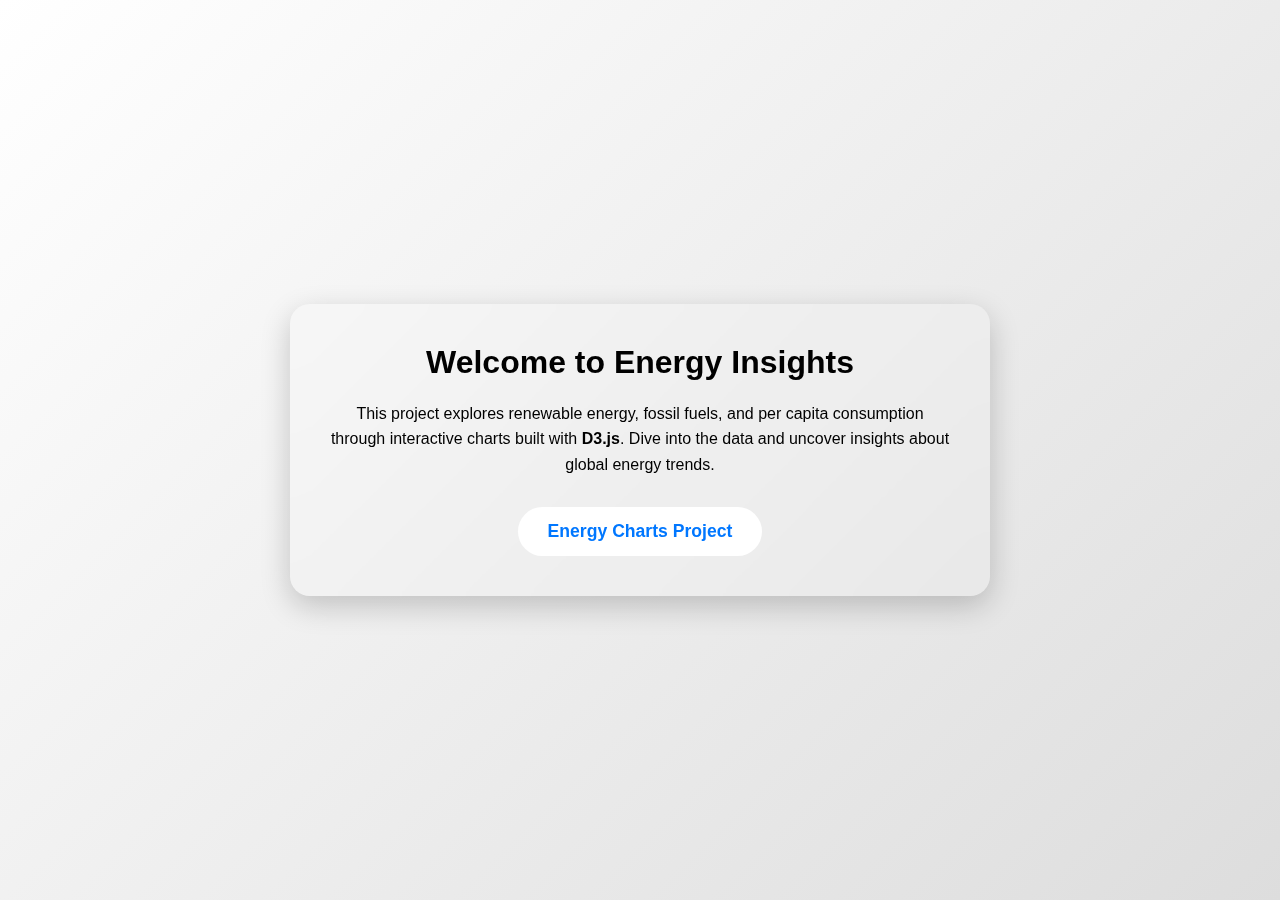
<file: index.html>
<!DOCTYPE html>
<html lang="en">
<head>
  <meta charset="UTF-8">
  <meta name="viewport" content="width=device-width, initial-scale=1.0">
  <title>Energy Project - Home</title>
  <style>

    * {
      margin: 0;
      padding: 0;
      box-sizing: border-box;
      font-family: "Segoe UI", Tahoma, Geneva, Verdana, sans-serif;
    }

    body {
      background: linear-gradient(135deg, #ffffff , #dddddd);
      color: black;
      min-height: 100vh;
      display: flex;
      align-items: center;
      justify-content: center;
    }

    .container {
      text-align: center;
      max-width: 700px;
      padding: 40px;
      background: rgba(255, 255, 255, 0.1);
      border-radius: 20px;
      backdrop-filter: blur(8px);
      box-shadow: 0 10px 30px rgba(0,0,0,0.2);
      animation: fadeIn 1.2s ease;
    }

    .container h1 {
      font-size: 2rem;
      margin-bottom: 20px;
    }

    .container p {
      font-size: 1rem;
      margin-bottom: 30px;
      line-height: 1.6;
    }

    .btn {
      display: inline-block;
      padding: 14px 30px;
      font-size: 1.1rem;
      font-weight: 600;
      color: #0077ff;
      background: #fff;
      border: none;
      border-radius: 50px;
      cursor: pointer;
      text-decoration: none;
      transition: all 0.3s ease;
    }

    .btn:hover {
      background: #f0f0f0;
      transform: translateY(-3px);
      box-shadow: 0 8px 20px rgba(0,0,0,0.15);
    }

    @keyframes fadeIn {
      from { opacity: 0; transform: translateY(20px); }
      to { opacity: 1; transform: translateY(0); }
    }
  </style>
</head>
<body>
  <div class="container">
    <h1>Welcome to Energy Insights</h1>
    <p>
      This project explores renewable energy, fossil fuels, and per capita consumption 
      through interactive charts built with <strong>D3.js</strong>.  
      Dive into the data and uncover insights about global energy trends.
    </p>
    <a href="./Map_visual_primary_Engy_Index.html" class="btn">Energy Charts Project</a>
  </div>
</body>
</html>
</file>
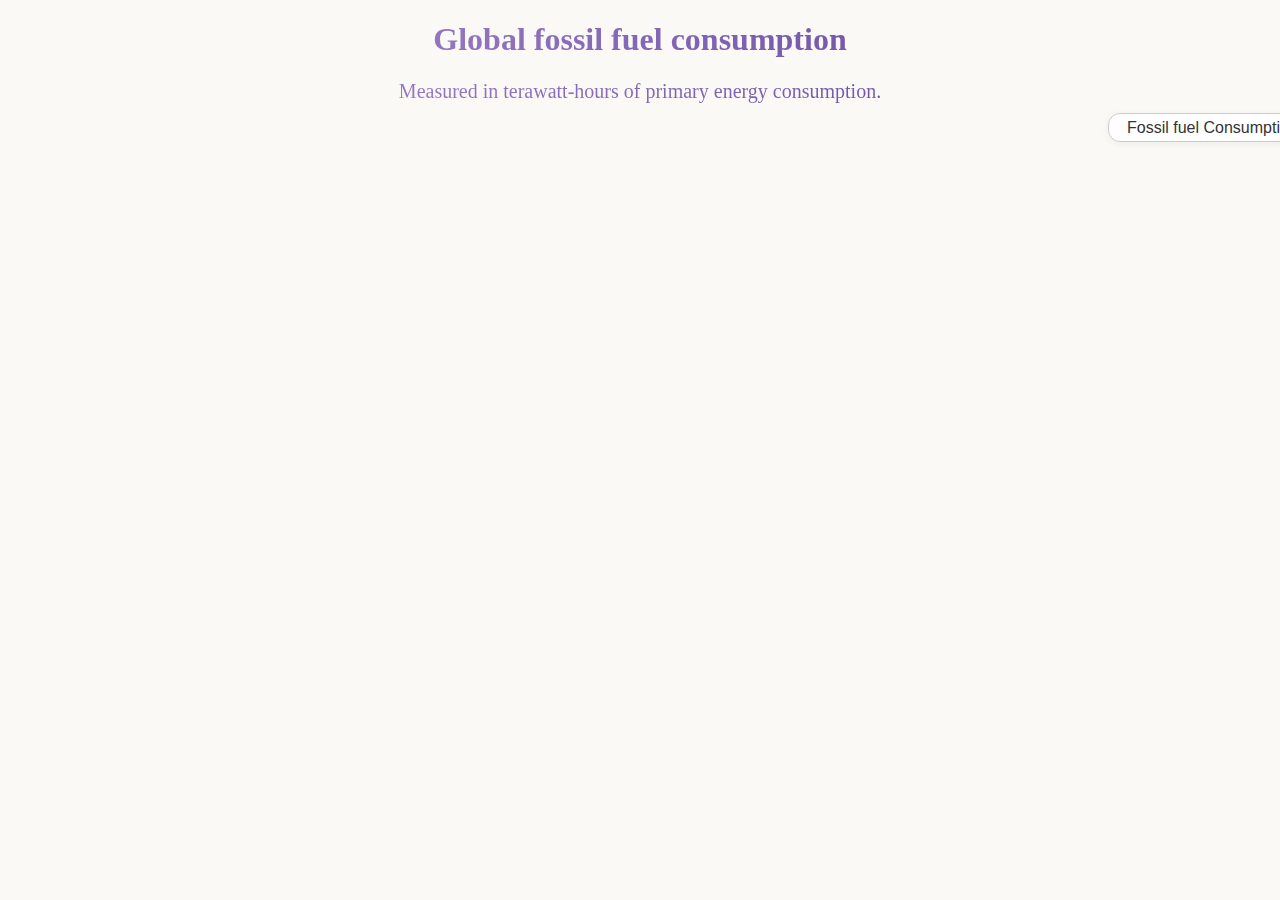
<file: Fossil_fuel_stack_area.html>
<!DOCTYPE html>
<html lang="en">
<head>
    <meta charset="UTF-8">
    <meta name="viewport" content="width=device-width, initial-scale=1.0">
    <title>Fossil Fuel Consumption</title>
    <style>
        #chart{
            width: 1000px;
            margin: auto;
            opacity: 0;
            transition: opacity 2s; 
        }
        
        .tooltip {
            position: absolute;
            text-align: center;
            width: 120px;
            height: 48px;
            padding: 2px;
            font: 12px sans-serif;
            background: lightsteelblue;
            border: 0;
            border-radius: 8px;
            pointer-events: none;
            opacity: 0;
        }

        h1{
            text-align: center;
            font-weight: 600;
            background-image: linear-gradient(to left, #553c9a, #b393d3);
            color: transparent;
            background-clip: text;
            -webkit-background-clip: text;
        }

        h2{
            text-align: center;
            font-size: 20px;
            margin-bottom: 10px;
            font-weight: 300;
            background-image: linear-gradient(to left, #553c9a, #b393d3);
            color: transparent;
            background-clip: text;
            -webkit-background-clip: text;
        }
       
    </style>
    <link href="style.css" rel="stylesheet" />
</head>
<body>
<h1>Global fossil fuel consumption</h1>
<h2>Measured in terawatt-hours of primary energy consumption.</h2>
<div>
    <select id="file-select" style="margin-bottom: 20px;">
        <option value="Fossil_fuel_stack_area.html">Fossil fuel Consumption</option> 
        <option value="Primary_Energy_Linechart.html">LineChart of Annual consumption of few countries</option>
        <option value="Map_visual_primary_Engy_Index.html">Annual consumption</option>         
        <option value="Per_capita_energy_Linechart.html">LineChart of per capita consumption of few countries</option>   
        <option value="Map_visual_percapita_Engy_Index_2.html">per capita consumption</option>
        <option value="Renew_linechart.html">LineChart of Renewable consumption of few countries</option>
        <option value="Renewable_Energy.html">Renewable consumption</option>
        <option value="./index.html">Home</option>
    </select>
</div>
<div id="chart"></div>
<script src="https://d3js.org/d3.v6.min.js"></script>
<script>
        document.getElementById('file-select').addEventListener('change', function() {
        var selectedFile = this.value;
        window.location.href = selectedFile;
    });
    d3.csv("./global-fossil-fuel-consumption.csv").then(function(data) {
        const svg = d3.select("#chart").append("svg")
            .attr("width", 1000)
            .attr("height", 500);

        const margin = {top: 20, right: 20, bottom: 30, left: 70},
            width = +svg.attr("width") - margin.left - margin.right,
            height = +svg.attr("height") - margin.top - margin.bottom;

        const x = d3.scaleLinear().rangeRound([70, width]),
            y = d3.scaleLinear().rangeRound([height, 0]),
            z = d3.scaleOrdinal([ "#377eb8","brown","#4daf4a"]);  

        const stack = d3.stack()
            .keys(["Coal (TWh, direct energy)", "Oil (TWh, direct energy)", "Gas (TWh, direct energy)"]);
        const area = d3.area()
            .x(d => x(d.data.Year))
            .y0(d => y(d[0]))
            .y1(d => y(d[1]));

        const tooltip = d3.select("body").append("div")
            .attr("class", "tooltip");

        data.forEach(d => {
            d.Year = +d.Year;
        });

        const layers = stack(data);
        x.domain(d3.extent(data, d => d.Year));
        y.domain([0, d3.max(layers, l => d3.max(l, d => d[1]))]);

        const yAxis = d3.axisLeft(y)
            .ticks(10)
            .tickFormat(d => {
                if (d === 0) {
                    return "";
                } else {
                    return `${d/1000}k`; 
                }
            });

        svg.append("g")
            .attr("class", "y-axis")
            .attr("transform", "translate(" + margin.left + ",0)")
            .call(yAxis);

        svg.append("g")
            .attr("class", "x-axis")
            .attr("transform", "translate(0," + height + ")")
            .call(d3.axisBottom(x).ticks(8).tickFormat(d3.format("d")));

        const layer = svg.selectAll(".layer")
            .data(layers)
            .enter().append("g")
            .attr("class", "layer");

            layer.append("path")
            .attr("class", "area")
            .attr("d", area)
            .style("fill", d => z(d.key))
            .on("mouseover", function(_, i) {
                svg.selectAll(".area").style("opacity", 0.2);
                d3.select(this).style("opacity", 1)
                .attr("stroke","black")   
            })
            .on("mouseout", function() {
                svg.selectAll(".area").style("opacity", 1);
                tooltip.style("opacity", 0);
            })
            .on("mousemove", (event, d) => {   
                const year = Math.round(x.invert(event.offsetX));
                const fuelType = d.key.split(" ")[0];
                const value = d.find(e => e.data.Year === year)[1] - d.find(e => e.data.Year === year)[0];
                tooltip.html("Year: " + year + "<br>" +
                            fuelType + ": " + value.toFixed(2)+" TWH")
                    .style("left", (event.pageX + 10) + "px")
                    .style("top", (event.pageY - 10) + "px")
                    .style("opacity", 1);
                    })

            
            const legend = svg.append("g")
                .attr("class", "legend")
                .attr("transform", "translate(" + (width - 100) + "," + 20 + ")");

            layers.forEach((layer, i) => {
                const legendRow = legend.append("g")
                    .attr("transform", "translate(0, " + (i * 20) + ")");
                legendRow.append("rect")
                    .attr("width", 10)
                    .attr("height", 10)
                    .attr("fill", z(layer.key));
                legendRow.append("text")
                    .attr("x", -10)
                    .attr("y", 10)
                    .attr("text-anchor", "end")
                    .style("text-transform", "capitalize")
                    .text(layer.key);
            });
            
        d3.select("#chart").style("opacity", 1);

    }).catch(function(error) {
        console.log(error);
    });

    setTimeout(renderChart, 4000);
</script>
</body>
</html>
</file>
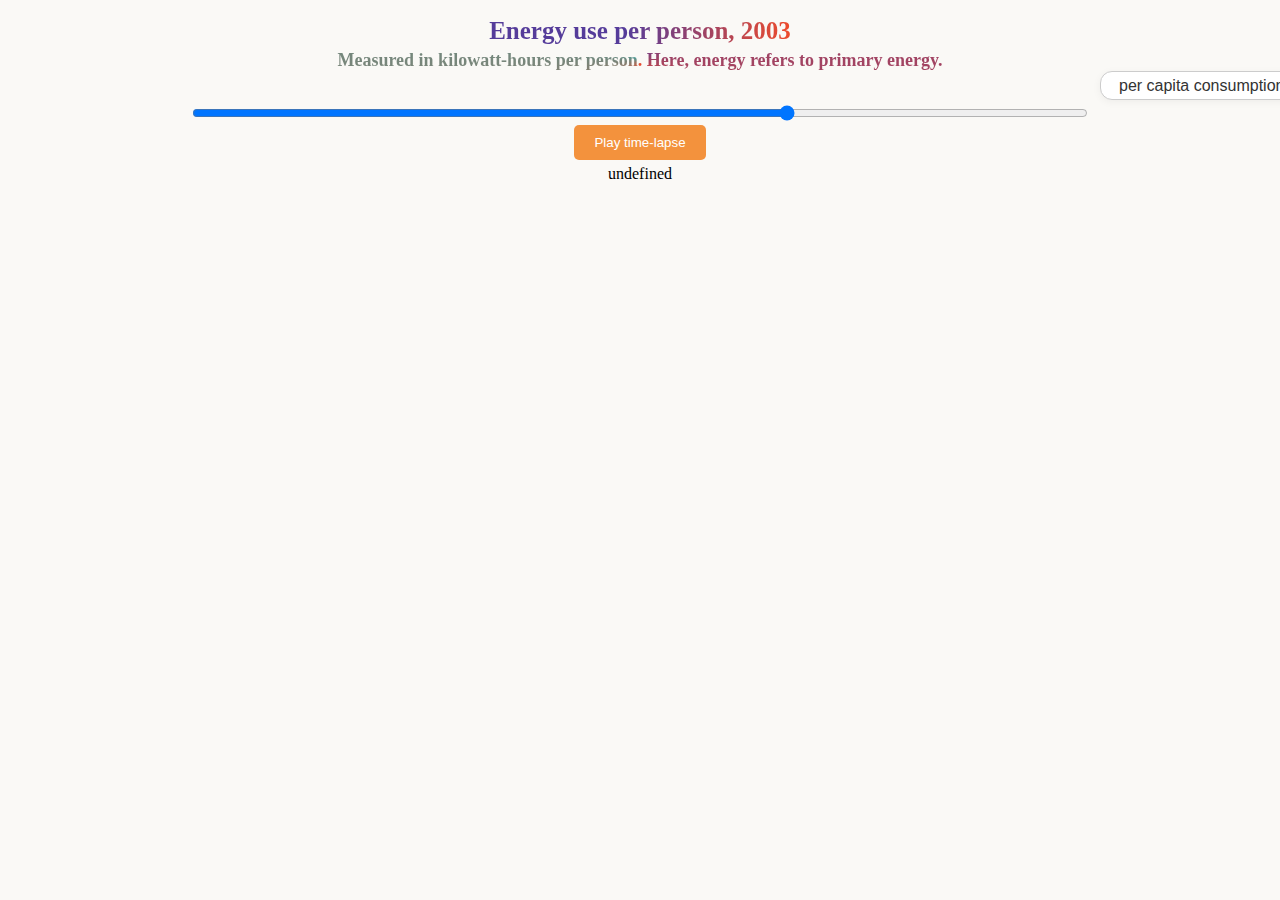
<file: Map_visual_percapita_Engy_Index_2.html>
<!DOCTYPE html>
<html lang="en">
<head>
    <meta charset="UTF-8">
    <meta name="viewport" content="width=device-width, initial-scale=1.0">
    <title>World Energy Consumption Timeline</title>
    <style>
        body { 
            margin: 0; 
            height: 100vh; 
            display: flex; 
            flex-direction: column;
            align-items: center; 
            background: #f4f4f4; 
        }
        #slider {
            width: 70%;
            margin-top: 5px;
        }
        .tooltip {
            position: absolute;
            text-align: center;
            width: 120px;
            height: 50px;
            padding: 2px;
            font: 12px sans-serif;
            background: rgb(217, 222, 228);
            border: 0px;
            border-radius: 8px;
            pointer-events: none;
            opacity: 0;
        }
        svg {
            border: 1px solid #79777724;
        }
        .button {
            margin-top: 2px;
            margin-bottom: 5px;
            cursor: pointer;
            padding: 10px 20px;
            background-color: #f1760bc9;
            color: white;
            border: none;
            border-radius: 5px;
        }
        h1{
            font-size: 25px;
            margin-bottom: 5px;
            font-weight: 600;
            background-image: linear-gradient(to right, #553c9a 45%, #ee4b2b);
            color: transparent;
            background-clip: text;
            -webkit-background-clip: text;

        }
        h2{
            font-size: 18px;
            margin: 0px;
            font-weight: 600;
            background-image: conic-gradient(#553c9a, #ee4b2b, #00c2cb);
            color: transparent;
            background-clip: text;
            -webkit-background-clip: text;
        }

       
    </style>
    <link href="style.css" rel="stylesheet" />
</head>
<body>
    <h1 id="year-display">Energy use per person, 2003</h1>
    <h2>Measured in kilowatt-hours per person. Here, energy refers to primary energy.</h2>
    <div>
        <select id="file-select">
            <option value="Map_visual_percapita_Engy_Index_2.html">per capita consumption</option>
            <option value="Per_capita_energy_Linechart.html">LineChart of per capita consumption of few countries</option>   
            <option value="Map_visual_primary_Engy_Index.html">Annual consumption</option>
            <option value="Primary_Energy_Linechart.html">LineChart of Annual consumption of few countries</option> 
            <option value="Renewable_Energy.html">Renewable consumption</option>
            <option value="Renew_linechart.html">LineChart of Renewable consumption of few countries</option>  
            <option value="Fossil_fuel_stack_area.html">Fossil fuel Consumption</option>   
            <option value="./index.html">Home</option>
        </select>
    </div>
    <input type="range" id="slider" min="1965" max="2022" value="2003">
    <button id="play-button" class="button">Play time-lapse</button>
    <script src="https://d3js.org/d3.v6.min.js"></script>
    <script src="https://d3js.org/topojson.v3.min.js"></script>
    
    <script>
        
        document.getElementById('file-select').addEventListener('change', function() {
            var selectedFile = this.value;
            window.location.href = selectedFile;
        });
        
        var width = 960, height = 500;
        var svg = d3.select('body').append('svg')
            .attr('width', width)
            .attr('height', height);
        var projection = d3.geoMercator()
            .scale(120)
            .translate([width / 2, height-155]);
        var path = d3.geoPath().projection(projection);
        var g = svg.append('g');
        var tooltip = d3.select("body").append("div").attr("class", "tooltip");

        Promise.all([
            d3.json('./world_map.json'),
            d3.csv('./per-capita-energy-use.csv', function(d) {
                return {
                    Entity: d.Entity,
                    Year: +d.Year,
                    Consumption: +d['Primary energy consumption per capita (kWh/person)']
                };
            })
        ]).then(function(data) {
            var geojsonData = data[0];
            var energyData = data[1];

            var colorScale = d3.scaleThreshold()
                .domain([1000, 3000, 10000, 30000, 100000])
                .range(["#fef0d9","#fdd49e","#fdbb84","#fc8d59","#e34a33","#b30000"]);

            function updateMap(year) {
                var filteredData = energyData.filter(d => d.Year === year || (year===2022 && d.Year === 2021));
                var energyMap = {};
                filteredData.forEach(function(d) {
                    energyMap[d.Entity] = d.Consumption;
                });
                
                g.selectAll(".country")
                    .data(geojsonData.features)
                    .join("path")
                    .attr("class", "country")
                    .attr("d", path)
                    .attr("stroke","#414a4c")
                    .attr("stroke-width",0.5)
                    .style("fill", function(d) {
                        return energyMap[d.properties.name] === undefined || isNaN(energyMap[d.properties.name]) ? 'url(#noDataPattern)' : colorScale(energyMap[d.properties.name]);
                    })
                    .on("mouseover", function(event, d) {
                        d3.select(this)
                            .attr("stroke-width", 3)
                            .attr("stroke", "black"); 
                        tooltip.transition()
                            .duration(200)
                            .style("opacity", .75);
                        tooltip.html(d.properties.name + "<br/>Year: "+ year +"<br/>" + (energyMap[d.properties.name] || 0) + " kWh")
                            .style("left", (event.pageX) + "px")
                            .style("top", (event.pageY - 28) + "px");
                    })
                    .on("mouseout", function(d) {
                        d3.select(this)
                            .attr("stroke-width", 1) 
                            .attr("stroke", "#414a4c");
                        tooltip.transition()
                            .duration(500)
                            .style("opacity", 0);
                    });
            }

            var slider = d3.select("#slider")
                .on("input", function() {
                    var year = +this.value;
                    updateMap(year);
                    d3.select("#year-display").text("Energy use per person, " + year)

                     // Checking if time-lapse is playing
                    if (isPlaying) {
                        stopLapse(); // Stoping the time-lapse
                    }
                });

            updateMap(+slider.property("value"))
            var isPlaying = false;
            var intervalId;
            var currentYear = +slider.property("value");

            // Function to start the time lapse
            function startLapse() {
                currentYear = +slider.property("value");
                isPlaying = true;
                intervalId = setInterval(function() {
                    if (currentYear < 2022) {
                        currentYear++;
                        slider.property("value", currentYear);
                        updateMap(currentYear);
                        d3.select("#year-display").text("Energy use per person, " + currentYear)
                    } else {
                        clearInterval(intervalId);
                        isPlaying = false;
                    }
                }, 190);
            }
            function stopLapse() {
                clearInterval(intervalId); // Clearing the interval
                isPlaying = false; // Updating the flag to indicate it's not playing
            }
            // Event listener for the play button
            document.getElementById('play-button').addEventListener('click', function() {
                if (!isPlaying) {
                    startLapse();
                }else {
                    stopLapse();
                }
            });
        });

        var legendSVG = `
    <svg width="510" height="50">
      <!-- Define intervals and colors -->
      <defs>
        <!-- No Data Pattern -->
        <pattern id="noDataPattern" patternUnits="userSpaceOnUse" width="10" height="10">
          <line x1="0" y1="0" x2="10" y2="10" style="stroke:#333;stroke-width:0.3" />
          <line x1="10" y1="0" x2="0" y2="10" style="stroke:#333;stroke-width:0.3" />
        </pattern>
      </defs>

      <!-- Legend Elements -->
      <!-- Lines for intervals -->
      <line x1="80" y1="40" x2="80" y2="20" stroke="#333" stroke-width="0.3" />
      <line x1="140" y1="40" x2="140" y2="30" stroke="#333" stroke-width="0.3" />
      <line x1="200" y1="40" x2="200" y2="20" stroke="#333" stroke-width="0.3" />
      <line x1="260" y1="40" x2="260" y2="30" stroke="#333" stroke-width="0.3" />
      <line x1="320" y1="40" x2="320" y2="20" stroke="#333" stroke-width="0.3" />
      <line x1="380" y1="40" x2="380" y2="30" stroke="#333" stroke-width="0.3" />
      



      <!-- Rectangles for colored bars -->
      <rect x="20" y="35" width="40" height="10" fill="url(#noDataPattern)" stroke="#333" stroke-width="0.3" />
      <rect x="80" y="35" width="60" height="10" fill="#fef0d9" stroke="#333" stroke-width="0.3" />
      <rect x="140" y="35" width="60" height="10" fill="#fdd49e" stroke="#333" stroke-width="0.3" />
      <rect x="200" y="35" width="60" height="10" fill="#fdbb84" stroke="#333" stroke-width="0.3" />
      <rect x="260" y="35" width="60" height="10" fill="#fc8d59" stroke="#333" stroke-width="0.3" />
      <rect x="320" y="35" width="60" height="10" fill="#e34a33" stroke="#333" stroke-width="0.3" />
      <rect x="380" y="35" width="60" height="10" fill="#b30000" stroke="#333" stroke-width="0.3" />
      


      <!-- Text for intervals -->
      <text x="20" y="29" font-size="12" fill="#111">No data</text>
      <text x="70" y="19" font-size="12" fill="#111">0 kWh</text>
      <text x="120" y="29" font-size="12" fill="#111">1,000 kWh</text>
      <text x="180" y="19" font-size="12" fill="#111">3,000 kWh</text>
      <text x="240" y="29" font-size="12" fill="#111">10,000 kWh</text>
      <text x="300" y="19" font-size="12" fill="#111">30,000 kWh</text>
      <text x="362" y="29" font-size="12" fill="#111">100,000 kWh</text>
      

    </svg>
  `;

</script>

    <div id="legend-container"></div>
    <script> 
        var container = document.getElementById("legend-container");
              
        container.innerHTML = legendSVG;

</script>
    
</body>
</html>
</file>
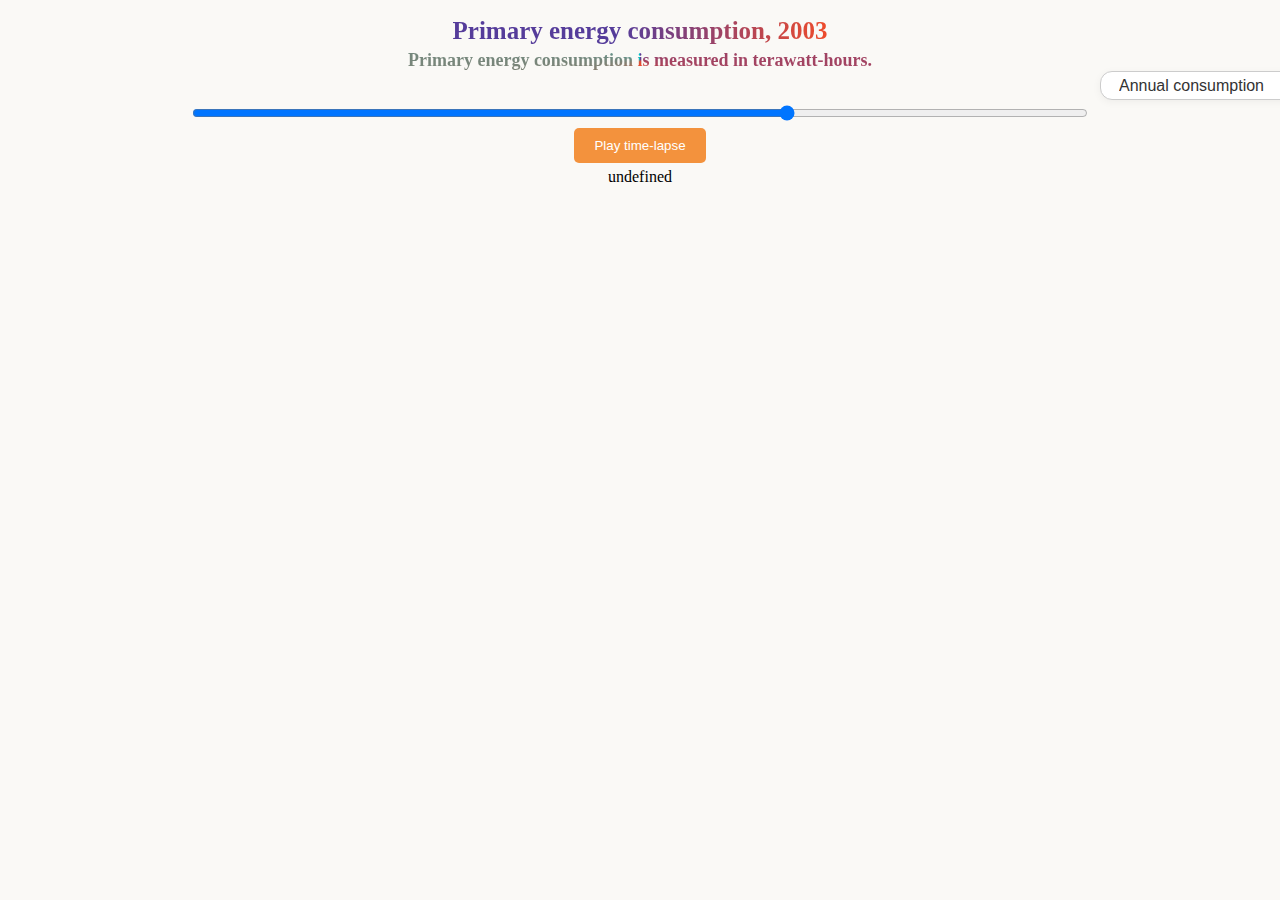
<file: Map_visual_primary_Engy_Index.html>
<!DOCTYPE html>
<html lang="en">
<head>
    <meta charset="UTF-8">
    <meta name="viewport" content="width=device-width, initial-scale=1.0">
    <title>World Energy Consumption Timeline</title>
    <style>
        body { 
            margin: 0; 
            height: 100vh; 
            display: flex; 
            flex-direction: column;
            align-items: center; 
            background: #f4f4f4; 
        }
        #slider {
            width: 70%;
            margin: 5px;
        }
        .tooltip {
            position: absolute;
            text-align: center;
            width: 120px;
            height: 50px;
            padding: 2px;
            font: 12px sans-serif;
            background: rgb(217, 222, 228);
            border: 0px;
            border-radius: 8px;
            pointer-events: none;
            opacity: 0;
        }
        svg {
            border: 1px solid #79777724;
        }
        .button {
            margin-top: 2px;
            margin-bottom: 5px;
            cursor: pointer;
            padding: 10px 20px;
            background-color: #f1760bc9;
            color: white;
            border: none;
            border-radius: 5px;
        }
        h1{
            font-size: 25px;
            margin-bottom: 5px;
            font-weight: 600;
            background-image: linear-gradient(to right, #553c9a 45%, #ee4b2b);
            color: transparent;
            background-clip: text;
            -webkit-background-clip: text;
        }
        h2{
            font-size: 18px;
            margin: 0px;
            font-weight: 600;
            background-image:  conic-gradient(#553c9a, #ee4b2b, #00c2cb);
            color: transparent;
            background-clip: text;
            -webkit-background-clip: text;
        }

    </style>
    <link href="style.css" rel="stylesheet" />
</head>
<body>
    <h1 id="year-display">Primary energy consumption, 2003</h1>
    <h2>Primary energy consumption is measured in terawatt-hours.</h2>
    <div>
        <select id="file-select">
            <option value="Map_visual_primary_Engy_Index.html">Annual consumption</option>
            <option value="Primary_Energy_Linechart.html">LineChart of Annual consumption of few countries</option> 
            <option value="Map_visual_percapita_Engy_Index_2.html">per capita consumption</option>
            <option value="Per_capita_energy_Linechart.html">LineChart of per capita consumption of few countries</option>   
            <option value="Renewable_Energy.html">Renewable consumption</option>
            <option value="Renew_linechart.html">LineChart of Renewable consumption of few countries</option>
            <option value="Fossil_fuel_stack_area.html">Fossil fuel Consumption</option>   
            <option value="./index.html">Home</option>
        </select>
    </div>
    <input type="range" id="slider" min="1965" max="2022" value="2003">
    <button id="play-button" class="button">Play time-lapse</button>
    <script src="https://d3js.org/d3.v6.min.js"></script>
    <script src="https://d3js.org/topojson.v3.min.js"></script>
    <script>

    document.getElementById('file-select').addEventListener('change', function() {
            var selectedFile = this.value;
            window.location.href = selectedFile;
        });

        var width = 960, height = 500;
        var svg = d3.select('body').append('svg')
            .attr('width', width)
            .attr('height', height);
        var projection = d3.geoMercator()
            .scale(120)
            .translate([width / 2, height-155]);
        var path = d3.geoPath().projection(projection);
        var g = svg.append('g');
        var tooltip = d3.select("body").append("div").attr("class", "tooltip");

        Promise.all([
            d3.json('./world_map.json'),
            d3.csv('./primary-energy-cons.csv', function(d) {
                return {
                    Entity: d.Entity,
                    Year: +d.Year,
                    Consumption: +d['Primary energy consumption (TWh)']
                };
            })
        ]).then(function(data) {
            var geojsonData = data[0];
            var energyData = data[1];

            var colorScale = d3.scaleThreshold()
                .domain([500, 1000, 2000, 5000, 10000, 20000])
                .range(["#ffffcc","#c7e9b4","#7fcdbb","#41b6c4","#1d91c0","#225ea8","#0c2c84"]);

            function updateMap(year) {
                var filteredData = energyData.filter(d => d.Year === year || (year===2022 && d.Year === 2021));
                var energyMap = {};
                filteredData.forEach(function(d) {
                    energyMap[d.Entity] = d.Consumption;
                });
                
                g.selectAll(".country")
                    .data(geojsonData.features)
                    .join("path")
                    .attr("class", "country")
                    .attr("d", path)
                    .attr("stroke","#b1aba5")
                    .style("fill", function(d) {
                        return energyMap[d.properties.name] === undefined || isNaN(energyMap[d.properties.name]) ? 'url(#noDataPattern)' : colorScale(energyMap[d.properties.name]);
                    })
                    .on("mouseover", function(event, d) {
                        d3.select(this)
                            .attr("stroke-width", 3) 
                            .attr("stroke", "#555555"); 
                        tooltip.transition()
                            .duration(200)
                            .style("opacity", .75);
                        tooltip.html(d.properties.name + "<br/>Year: "+ year +"<br/>" + (energyMap[d.properties.name] || 0) + " TWh")
                            .style("left", (event.pageX) + "px")
                            .style("top", (event.pageY - 28) + "px");
                    })
                    .on("mouseout", function(d) {
                        d3.select(this)
                            .attr("stroke-width", 1) 
                            .attr("stroke", "#b1aba5");
                        tooltip.transition()
                            .duration(500)
                            .style("opacity", 0);
                    });
            }

            var slider = d3.select("#slider")
                .on("input", function() {
                    var year = +this.value;
                    updateMap(year);
                    d3.select("#year-display").text("Primary energy consumption, " + year)
                     
                    if (isPlaying) {
                        stopLapse(); 
                    }
                });

            updateMap(+slider.property("value"))
            var isPlaying = false;
            var intervalId;
            var currentYear = +slider.property("value");

            // Function to start the time lapse
            function startLapse() {
                currentYear = +slider.property("value");
                isPlaying = true;
                intervalId = setInterval(function() {
                    if (currentYear < 2022) {
                        currentYear++;
                        slider.property("value", currentYear);
                        updateMap(currentYear);
                        d3.select("#year-display").text("Primary energy consumption, " + currentYear)
                    } else {
                        clearInterval(intervalId);
                        isPlaying = false;
                    }
                }, 190);
            }
            function stopLapse() {
                clearInterval(intervalId); // Clearing the interval
                isPlaying = false; // Updating the flag to indicate it's not playing
            }
            // Event listener for the play button
            document.getElementById('play-button').addEventListener('click', function() {
                if (!isPlaying) {
                    startLapse();
                }else {
                    stopLapse();
                }
            });
        });

        var legendSVG = `
    <svg width="510" height="50">
      <!-- Define intervals and colors -->
      <defs>
        <!-- No Data Pattern -->
        <pattern id="noDataPattern" patternUnits="userSpaceOnUse" width="10" height="10">
          <line x1="0" y1="0" x2="10" y2="10" style="stroke:#333;stroke-width:0.3" />
          <line x1="10" y1="0" x2="0" y2="10" style="stroke:#333;stroke-width:0.3" />
        </pattern>
      </defs>

      <!-- Legend Elements -->
      <!-- Lines for intervals -->
      <line x1="80" y1="40" x2="80" y2="20" stroke="#333" stroke-width="0.3" />
      <line x1="140" y1="40" x2="140" y2="30" stroke="#333" stroke-width="0.3" />
      <line x1="200" y1="40" x2="200" y2="20" stroke="#333" stroke-width="0.3" />
      <line x1="260" y1="40" x2="260" y2="30" stroke="#333" stroke-width="0.3" />
      <line x1="320" y1="40" x2="320" y2="20" stroke="#333" stroke-width="0.3" />
      <line x1="380" y1="40" x2="380" y2="30" stroke="#333" stroke-width="0.3" />
      <line x1="440" y1="40" x2="440" y2="20" stroke="#333" stroke-width="0.3" />



      <!-- Rectangles for colored bars -->
      <rect x="20" y="35" width="40" height="10" fill="url(#noDataPattern)" stroke="#333" stroke-width="0.3" />
      <rect x="80" y="35" width="60" height="10" fill="#ffffcc" stroke="#333" stroke-width="0.3" />
      <rect x="140" y="35" width="60" height="10" fill="#c7e9b4" stroke="#333" stroke-width="0.3" />
      <rect x="200" y="35" width="60" height="10" fill="#7fcdbb" stroke="#333" stroke-width="0.3" />
      <rect x="260" y="35" width="60" height="10" fill="#41b6c4" stroke="#333" stroke-width="0.3" />
      <rect x="320" y="35" width="60" height="10" fill="#1d91c0" stroke="#333" stroke-width="0.3" />
      <rect x="380" y="35" width="60" height="10" fill="#225ea8" stroke="#333" stroke-width="0.3" />
      <rect x="440" y="35" width="60" height="10" fill="#0c2c84" stroke="#333" stroke-width="0.3" />


      <!-- Text for intervals -->
      <text x="20" y="29" font-size="12" fill="#111">No data</text>
      <text x="70" y="19" font-size="12" fill="#111">0 TWh</text>
      <text x="120" y="29" font-size="12" fill="#111">500 TWh</text>
      <text x="180" y="19" font-size="12" fill="#111">1,000 TWh</text>
      <text x="240" y="29" font-size="12" fill="#111">2,000 TWh</text>
      <text x="300" y="19" font-size="12" fill="#111">5,000 TWh</text>
      <text x="357" y="29" font-size="12" fill="#111">10,000 TWh</text>
      <text x="420" y="19" font-size="12" fill="#111">20,000 TWh</text>

    </svg>
  `;

    </script>

    <div id="legend-container"></div>
    <script> 
        var container = document.getElementById("legend-container");
      
       
        container.innerHTML = legendSVG;
    </script>
    
</body>
</html>
</file>
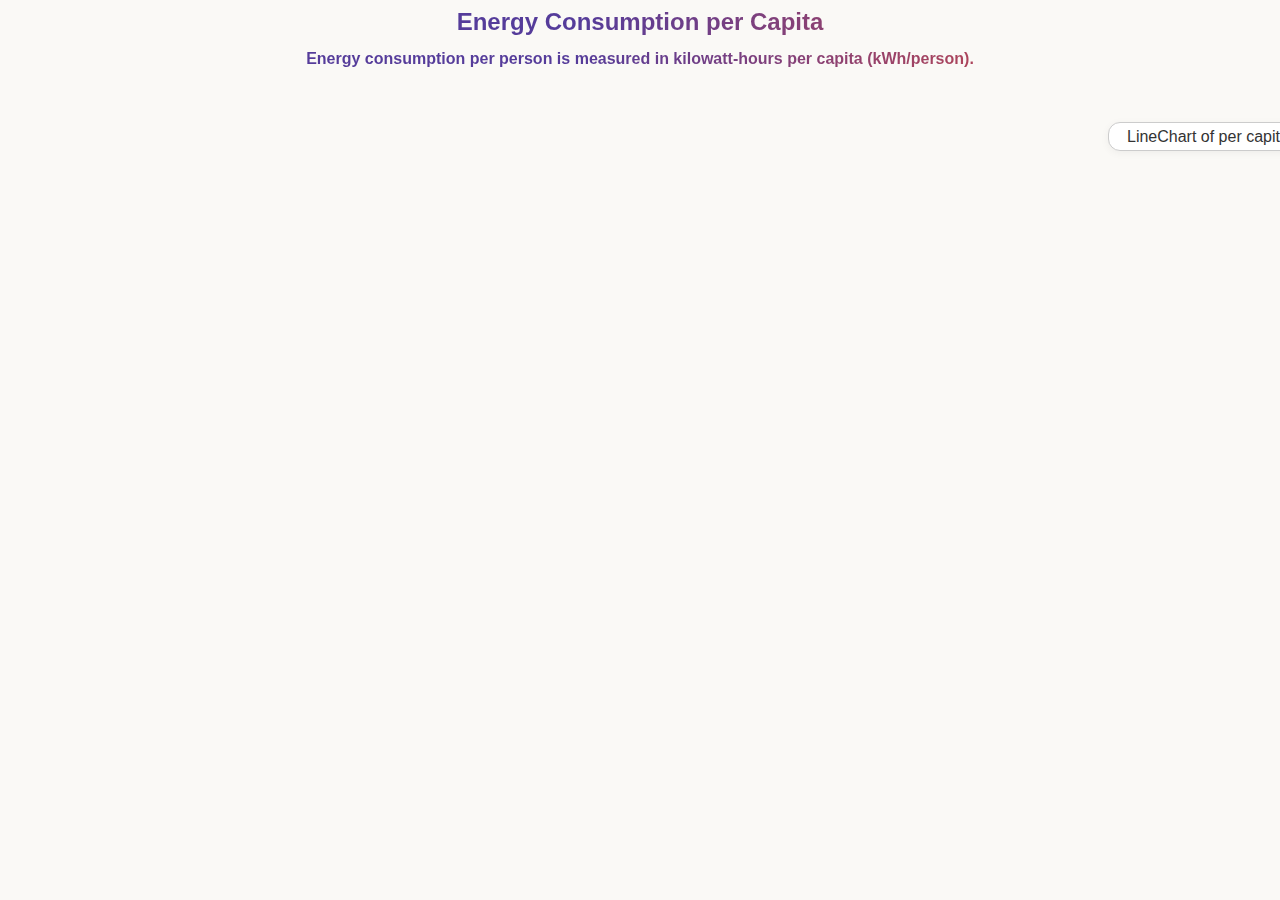
<file: Per_capita_energy_Linechart.html>
<!DOCTYPE html>
<html lang="en">
<head>
    <meta charset="UTF-8">
    <meta name="viewport" content="width=device-width, initial-scale=1.0">
    <title>Interactive Line Chart</title>
    <script src="https://d3js.org/d3.v7.min.js"></script>
    <style>
        .line {
            fill: none;
            stroke-width: 2px;
        }

        .dot {
            fill: #fff;
            stroke: steelblue;
            stroke-width: 1.5px;
        }

        .legend {
            font-family: Arial, sans-serif;
            font-size: 12px;
        }

        .legend rect {
            stroke-width: 1;
        }

        .legend text {
            fill: #000;
            font-weight: bold;
        }

        .tooltip {
            position: absolute;
            background-color: #fff;
            border: 1px solid #ddd;
            border-radius: 4px;
            padding: 6px 8px;
            pointer-events: none;
            opacity: 0;
        }

        .header {
            text-align: center;
            font-family: Arial, sans-serif;
            font-size: 24px;
            color: #333;
            transition: color 0.3s ease;
            cursor: pointer;
            font-weight: 600;
            background-image: linear-gradient(to right, #553c9a 45%, #ee4b2b);
            color: transparent;
            background-clip: text;
            -webkit-background-clip: text;
        }

        .header:hover {
            color: #a16f17c7; 
        }

        .paragraph {
            text-align: center;
            font-family: Arial, sans-serif;
            font-size: 16px;
            color: #555;
            line-height: 1.6;
            font-weight: 600;
            background-image: linear-gradient(to right, #553c9a 45%, #ee4b2b);
            color: transparent;
            background-clip: text;
            -webkit-background-clip: text;
            margin-bottom: 50px;
        }
        .paragraph:hover {
            color: #333;
        }
        
    </style>
    <link href="style.css" rel="stylesheet" />
</head>
<body>
    <div class="header" style="margin-bottom: 10px;">Energy Consumption per Capita</div>
    
    <div class="paragraph">
        Energy consumption per person is measured in kilowatt-hours per capita (kWh/person).
    </div>
    <div>
        <select id="file-select">
            <option value="Per_capita_energy_Linechart.html">LineChart of per capita consumption of few countries</option>   
            <option value="Map_visual_percapita_Engy_Index_2.html">per capita consumption</option>
            <option value="Renew_linechart.html">LineChart of Renewable consumption of few countries</option>
            <option value="Renewable_Energy.html">Renewable consumption</option>  
            <option value="Map_visual_primary_Engy_Index.html">Annual consumption</option>
            <option value="Primary_Energy_Linechart.html">LineChart of Annual consumption of few countries</option>         
            <option value="Fossil_fuel_stack_area.html">Fossil fuel Consumption</option>   
            <option value="./index.html">Home</option>
        </select>
    </div>

    <div id="chart-container" style="position: relative;">
        <svg id="chart"></svg>
        <div class="tooltip"></div>
    </div>
    
    <script>
        document.getElementById('file-select').addEventListener('change', function() {
            var selectedFile = this.value;
            window.location.href = selectedFile;
        });
        d3.csv("./per-capita-energy-use.csv").then(function(data) {
            const filteredData = data.filter(d => ["China", "United States", "India", "Brazil", "United Kingdom", "South Africa"].includes(d.Entity));

            filteredData.forEach(function(d) {
                d.Year = +d.Year;
                d.Primary_energy_consumption_per_capita = +d["Primary energy consumption per capita (kWh/person)"];
            });

            drawLineChart(filteredData);
        });

        function drawLineChart(data) {
            const width = 800;
            const height = 400;
            const margin = { top: 20, right: 20, bottom: 50, left: 350 };

            const svg = d3.select("#chart")
                .attr("width", width + margin.left + margin.right+150)
                .attr("height", height + margin.top + margin.bottom)
                .append("g")
                .attr("transform", "translate(" + margin.left + "," + margin.top + ")");

            const x = d3.scaleLinear()
                .domain(d3.extent(data, d => d.Year))
                .range([0, width]);

            const y = d3.scaleLinear()
                .domain([0, d3.max(data, d => d.Primary_energy_consumption_per_capita)])
                .range([height, 0]);

            const line = d3.line()
                .x(d => x(d.Year))
                .y(d => y(d.Primary_energy_consumption_per_capita));

            const countries = ["China", "United States", "India", "Brazil", "United Kingdom", "South Africa"];
            countries.forEach(country => {
                const countryData = data.filter(d => d.Entity === country);
                
                svg.append("path")
                    .datum(countryData)
                    .attr("class", "line")
                    .attr("d", line)
                    .style("stroke", () => {
                        return d3.schemeCategory10[countries.indexOf(country)];
                    });
                
                // Draw dots
                svg.selectAll(".dot-" + country)
                    .data(countryData)
                    .enter().append("circle")
                    .attr("class", "dot")
                    .attr("cx", d => x(d.Year))
                    .attr("cy", d => y(d.Primary_energy_consumption_per_capita))
                    .attr("r", 3)
                    .style("fill", () => {
                        return d3.schemeCategory10[countries.indexOf(country)];
                    })
                    .on("mouseover", function(event, d) {
                        d3.select(this).attr("r", 5); 
                        const mouseX = d3.pointer(event)[0];
                        const mouseY = d3.pointer(event)[1];
                        const year = Math.round(x.invert(mouseX));
                        const value =  d.Primary_energy_consumption_per_capita; 
                        d3.select(".tooltip")
                            .style("opacity", 0.9)
                            .html(country + "<br>" +"Year: " + year + "<br>" + "Consumption: " + value.toFixed(2) + " kWh/person")
                            .style("left", (event.pageX + 10) + "px")
                            .style("top", (event.pageY - 20) + "px");
                    })
                    .on("mouseout", function(event, d) {
                        d3.select(this).attr("r", 3); 
                        d3.select(".tooltip").style("opacity", 0);
                    });
            });

            // Adding axes
            svg.append("g")
                .attr("transform", "translate(0," + height + ")")
                .call(d3.axisBottom(x).tickFormat(d3.format("d")));

            svg.append("g")
                .call(d3.axisLeft(y));

            // Adding legend
            const legend = svg.append("g")
                .attr("class", "legend")
                .attr("transform", "translate(" + (width + margin.right) + "," + (margin.top + 10) + ")"); 

            countries.forEach((country, i) => {
                legend.append("rect")
                    .attr("x", 0)
                    .attr("y", i * 20)
                    .attr("width", 10)
                    .attr("height", 10)
                    .attr("fill", d3.schemeCategory10[i]);

                legend.append("text")
                    .attr("x", 20)
                    .attr("y", i * 20 + 8)
                    .text(country);
            });
        }
    </script>
</body>
</html>
</file>
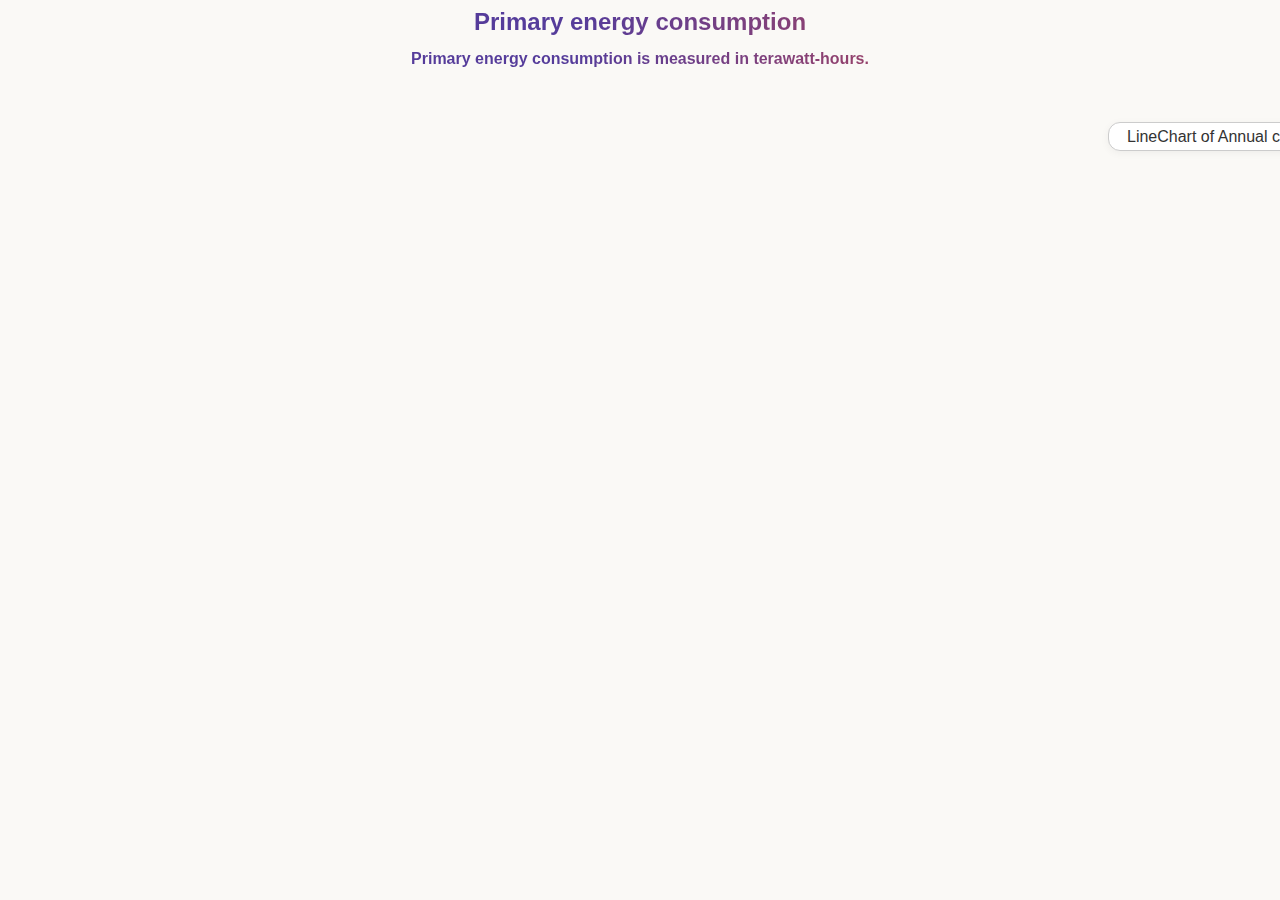
<file: Primary_Energy_Linechart.html>
<!DOCTYPE html>
<html lang="en">
<head>
    <meta charset="UTF-8">
    <meta name="viewport" content="width=device-width, initial-scale=1.0">
    <title>Interactive Line Chart</title>
    <script src="https://d3js.org/d3.v7.min.js"></script>
    <style>
        
        .line {
            fill: none;
            stroke-width: 2px;
        }

        .dot {
            fill: #fff;
            stroke: steelblue;
            stroke-width: 1.5px;
        }

        .legend {
            font-family: Arial, sans-serif;
            font-size: 12px;
        }

        .legend rect {
            stroke-width: 1;
        }

        .legend text {
            fill: #000;
            font-weight: bold;
        }

        .tooltip {
            position: absolute;
            background-color: #fff;
            border: 1px solid #ddd;
            border-radius: 4px;
            padding: 6px 8px;
            pointer-events: none;
            opacity: 0;
        }

        .header {
            text-align: center;
            font-family: Arial, sans-serif;
            font-size: 24px;
            color: #333;
            transition: color 0.3s ease;
            cursor: pointer;
            font-weight: 600;
            background-image: linear-gradient(to right, #553c9a 45%, #ee4b2b);
            color: transparent;
            background-clip: text;
            -webkit-background-clip: text;
        }

        .header:hover {
            color: #a16f17c7; 
        }

        .paragraph {
            text-align: center;
            font-family: Arial, sans-serif;
            font-size: 16px;
            color: #555;
            line-height: 1.6;
            font-weight: 600;
            background-image: linear-gradient(to right, #553c9a 45%, #ee4b2b);
            color: transparent;
            background-clip: text;
            -webkit-background-clip: text;
            margin-bottom: 50px;
        }
        .paragraph:hover {
            color: #333;
        }
      
    </style>
    <link href="style.css" rel="stylesheet" />
</head>
<body>
    
    <div class="header" style="margin-bottom: 10px;">Primary energy consumption</div>
    <div class="paragraph">
        Primary energy consumption is measured in terawatt-hours.</div>
    
    <div>
        <select id="file-select" style="margin-bottom: 20px;">
            <option value="Primary_Energy_Linechart.html">LineChart of Annual consumption of few countries</option>
            <option value="Map_visual_primary_Engy_Index.html">Annual consumption</option>         
            <option value="Per_capita_energy_Linechart.html">LineChart of per capita consumption of few countries</option>   
            <option value="Map_visual_percapita_Engy_Index_2.html">per capita consumption</option>
            <option value="Renew_linechart.html">LineChart of Renewable consumption of few countries</option>
            <option value="Renewable_Energy.html">Renewable consumption</option>  
            <option value="Fossil_fuel_stack_area.html">Fossil fuel Consumption</option>   
            <option value="./index.html">Home</option>
        </select>
    </div>

    <div id="chart-container" style="position: relative;">
        <svg id="chart"></svg>
        <div class="tooltip"></div>
    </div>

    <script>
            document.getElementById('file-select').addEventListener('change', function() {
            var selectedFile = this.value;
            window.location.href = selectedFile;
        });
        d3.csv("./primary-energy-cons.csv").then(function(data) {
            const filteredData = data.filter(d => d.Entity === "China" || d.Entity === "United States" || d.Entity === "India" || d.Entity === "Brazil" || d.Entity === "United Kingdom" || d.Entity === "South Africa");

            filteredData.forEach(function(d) {
                d.Year = +d.Year;
                d.Primary_energy_consumption_TWh = +d["Primary energy consumption (TWh)"];
            });

            drawLineChart(filteredData);
        });

        function drawLineChart(data) {

            const width = 800;
            const height = 400;
            const margin = { top: 20, right: 20, bottom: 50, left: 350 };

            const svg = d3.select("#chart")
                .attr("width", width + margin.left + margin.right+120)
                .attr("height", height + margin.top + margin.bottom)
                .append("g")
                .attr("transform", "translate(" + margin.left + "," + margin.top + ")");

            const x = d3.scaleLinear()
                .domain(d3.extent(data, d => d.Year))
                .range([0, width]);

            const y = d3.scaleLinear()
                .domain([0, d3.max(data, d => d.Primary_energy_consumption_TWh)])
                .range([height, 0]);

            const line = d3.line()
                .x(d => x(d.Year))
                .y(d => y(d.Primary_energy_consumption_TWh));

            const countries = ["China", "United States", "India", "Brazil", "United Kingdom", "South Africa"];
            countries.forEach(country => {
                const countryData = data.filter(d => d.Entity === country);
                
                svg.append("path")
                    .datum(countryData)
                    .attr("class", "line")
                    .attr("d", line)
                    .style("stroke", () => {
                        return d3.schemeCategory10[countries.indexOf(country)];
                    });
                

                svg.selectAll(".dot-" + country)
                    .data(countryData)
                    .enter().append("circle")
                    .attr("class", "dot")
                    .attr("cx", d => x(d.Year))
                    .attr("cy", d => y(d.Primary_energy_consumption_TWh))
                    .attr("r", 3)
                    .style("fill", () => {
                        return d3.schemeCategory10[countries.indexOf(country)];
                    })
                    .on("mouseover", function(event, d) {
                        d3.select(this).attr("r", 5); 
                        const mouseX = d3.pointer(event)[0];
                        const mouseY = d3.pointer(event)[1];
                        const year = Math.round(x.invert(mouseX));
                        const value = d.Primary_energy_consumption_TWh;
                        d3.select(".tooltip")
                            .style("opacity", 0.9)
                            .html(country + "<br>" +"Year: " + year + "<br>" + "Consumption: " + value.toFixed(2) + " TWh")
                            .style("left", (event.pageX + 10) + "px")
                            .style("top", (event.pageY - 20) + "px");
                    })
                    .on("mouseout", function(event, d) {
                        d3.select(this).attr("r", 3); 
                        d3.select(".tooltip").style("opacity", 0);
                    });
            });

            // Adding axes
            svg.append("g")
                .attr("transform", "translate(0," + height + ")")
                .call(d3.axisBottom(x).tickFormat(d3.format("d")));

            svg.append("g")
                .call(d3.axisLeft(y));

            const legend = svg.append("g")
                .attr("class", "legend")
                .attr("transform", "translate(" + (width + margin.right) + "," + (margin.top + 10) + ")"); // Adjusted translation

            countries.forEach((country, i) => {
                legend.append("rect")
                    .attr("x", 0)
                    .attr("y", i * 20)
                    .attr("width", 10)
                    .attr("height", 10)
                    .attr("fill", d3.schemeCategory10[i]);

                legend.append("text")
                    .attr("x", 20)
                    .attr("y", i * 20 + 8)
                    .text(country);
            });
        }
    </script>
</body>
</html>
</file>
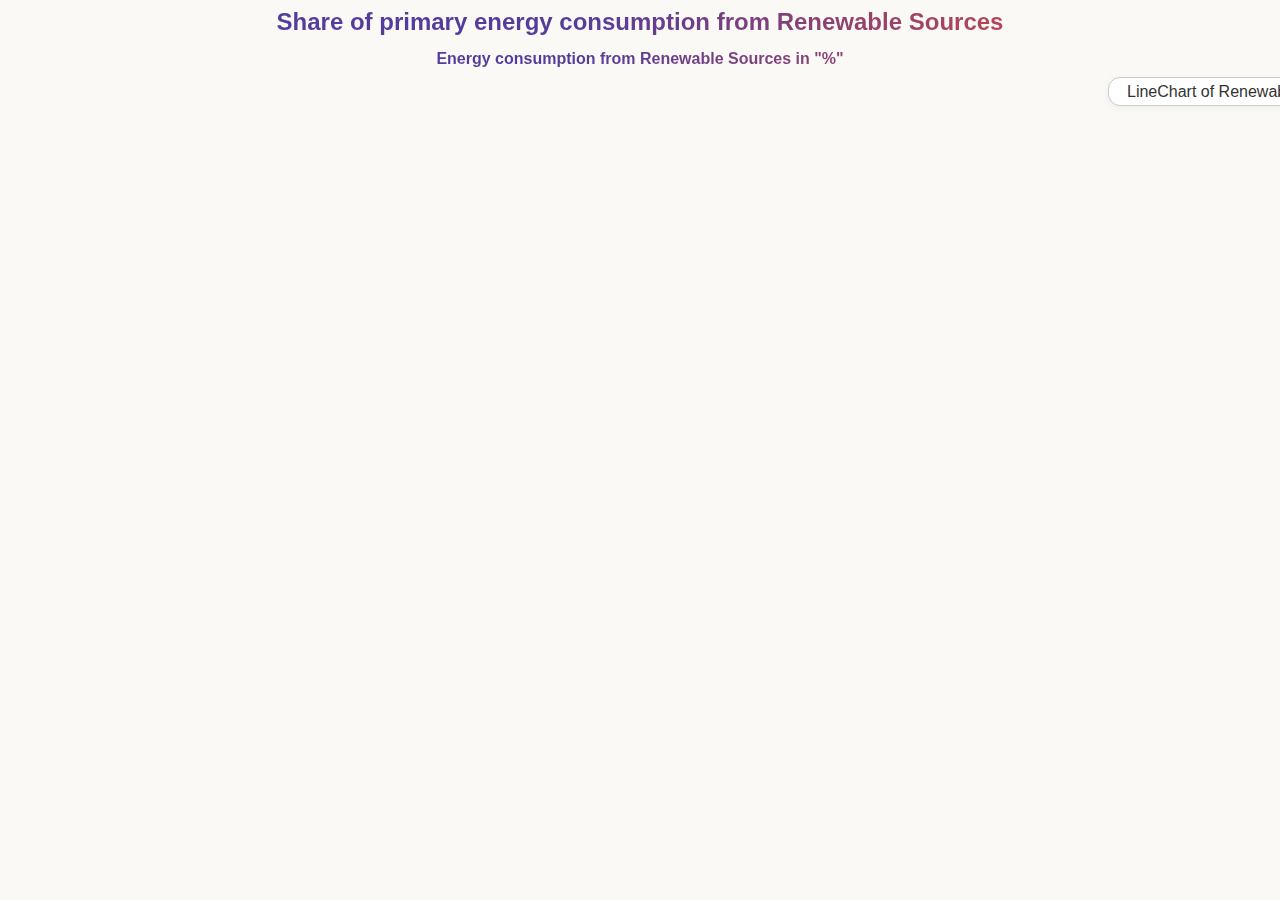
<file: Renew_linechart.html>
<!DOCTYPE html>
<html lang="en">
<head>
    <meta charset="UTF-8">
    <meta name="viewport" content="width=device-width, initial-scale=1.0">
    <title>Interactive Line Chart</title>
    <script src="https://d3js.org/d3.v7.min.js"></script>
    <style>
        
        .line {
            fill: none;
            stroke-width: 2px;
        }

        .dot {
            fill: #fff;
            stroke: steelblue;
            stroke-width: 1.5px;
        }

        .legend {
            font-family: Arial, sans-serif;
            font-size: 12px;
        }

        .legend rect {
            stroke-width: 1;
        }

        .legend text {
            fill: #000;
            font-weight: bold;
        }

        .tooltip {
            position: absolute;
            background-color: #fff;
            border: 1px solid #ddd;
            border-radius: 4px;
            padding: 6px 8px;
            pointer-events: none;
            opacity: 0;
        }

        .header {
            text-align: center;
            font-family: Arial, sans-serif;
            font-size: 24px;
            color: #333;
            transition: color 0.3s ease;
            cursor: pointer;
            font-weight: 600;
            background-image: linear-gradient(to right, #553c9a 45%, #ee4b2b);
            color: transparent;
            background-clip: text;
            -webkit-background-clip: text;
        }

        .header:hover {
            color: #a16f17c7; 
        }

        .paragraph {
            text-align: center;
            font-family: Arial, sans-serif;
            font-size: 16px;
            color: #555;
            line-height: 1.6;
            font-weight: 600;
            background-image: linear-gradient(to right, #553c9a 45%, #ee4b2b);
            color: transparent;
            background-clip: text;
            -webkit-background-clip: text;
            margin-bottom: 5px;
        }
        .paragraph:hover {
            color: #333;
        }
      
    </style>
    <link href="style.css" rel="stylesheet" />
</head>
<body>
    
    <div class="header" style="margin-bottom: 10px;">Share of primary energy consumption from Renewable Sources</div>
    <div class="paragraph">Energy consumption from Renewable Sources in "%"</div>
    
    <div>
            <select id="file-select" style="margin-bottom: 20px;">
                <option value="Renew_linechart.html">LineChart of Renewable consumption of few countries</option>
                <option value="Renewable_Energy.html">Renewable consumption</option>  
                <option value="Map_visual_percapita_Engy_Index_2.html">per capita consumption</option>
                <option value="Per_capita_energy_Linechart.html">LineChart of per capita consumption of few countries</option>   
                <option value="Map_visual_primary_Engy_Index.html">Annual consumption</option>
                <option value="Primary_Energy_Linechart.html">LineChart of Annual consumption of few countries</option>         
                <option value="Fossil_fuel_stack_area.html">Fossil fuel Consumption</option>   
                <option value="./index.html">Home</option>
            </select>
    </div>
    
    <div id="chart-container" style="position: relative;">
        <svg id="chart"></svg>
        <div class="tooltip"></div>
    </div>

    <script>

        document.getElementById('file-select').addEventListener('change', function() {
                    var selectedFile = this.value;
                    window.location.href = selectedFile;
                });
        d3.csv("./renewable-share-energy.csv").then(function(data) {
            const filteredData = data.filter(d => d.Entity === "China" || d.Entity === "United States" || d.Entity === "India" || d.Entity === "Brazil" || d.Entity === "United Kingdom" || d.Entity === "South Africa");

            
            filteredData.forEach(function(d) {
                d.Year = +d.Year;
                d.Primary_energy_consumption_TWh = +d['Renewables (% equivalent primary energy)'];
            });

            
            drawLineChart(filteredData);
        });

        function drawLineChart(data) {
            
            const width = 800;
            const height = 400;
            const margin = { top: 20, right: 20, bottom: 50, left: 350 };

            
            const svg = d3.select("#chart")
                .attr("width", width + margin.left + margin.right+120)
                .attr("height", height + margin.top + margin.bottom)
                .append("g")
                .attr("transform", "translate(" + margin.left + "," + margin.top + ")");

            
            const x = d3.scaleLinear()
                .domain(d3.extent(data, d => d.Year))
                .range([0, width]);

            const y = d3.scaleLinear()
                .domain([0, d3.max(data, d => d.Primary_energy_consumption_TWh)])
                .range([height, 0]);

            
            const line = d3.line()
                .x(d => x(d.Year))
                .y(d => y(d.Primary_energy_consumption_TWh));

            
            const countries = ["China", "United States", "India", "Brazil", "United Kingdom", "South Africa"];
            countries.forEach(country => {
                const countryData = data.filter(d => d.Entity === country);
                
                // Draw line
                svg.append("path")
                    .datum(countryData)
                    .attr("class", "line")
                    .attr("d", line)
                    .style("stroke", () => {
                        
                        return d3.schemeCategory10[countries.indexOf(country)];
                    });
                
                // Draw dots
                svg.selectAll(".dot-" + country)
                    .data(countryData)
                    .enter().append("circle")
                    .attr("class", "dot")
                    .attr("cx", d => x(d.Year))
                    .attr("cy", d => y(d.Primary_energy_consumption_TWh))
                    .attr("r", 3)
                    .style("fill", () => {
                        return d3.schemeCategory10[countries.indexOf(country)];
                    })
                    .on("mouseover", function(event, d) {
                        d3.select(this).attr("r", 5); 
                        const mouseX = d3.pointer(event)[0];
                        const mouseY = d3.pointer(event)[1];
                        const year = Math.round(x.invert(mouseX));
                        const value = d.Primary_energy_consumption_TWh;
                        d3.select(".tooltip")
                            .style("opacity", 0.9)
                            .html(country + "<br>" +"Year: " + year + "<br>" + "Consumption: " + value.toFixed(2) + " %")
                            .style("left", (event.pageX + 10) + "px")
                            .style("top", (event.pageY - 20) + "px");
                    })
                    .on("mouseout", function(event, d) {
                        d3.select(this).attr("r", 3); 
                        d3.select(".tooltip").style("opacity", 0);
                    });
            });

            countries.forEach(country => {
                const countryData = data.filter(d => d.Entity === country);
                const lastPoint = countryData[countryData.length - 1]; 

                const lineColor = d3.schemeCategory10[countries.indexOf(country)]; // Get the color

                svg.append("text")
                    .attr("x", x(lastPoint.Year) + 5) // Adjusting `+5` to add a small gap after the chart
                    .attr("y", y(lastPoint.Primary_energy_consumption_TWh))
                    .attr("dy", "0.35em") // Vertically centered
                    .attr("font-family", "Arial, sans-serif")
                    .attr("font-size", "12px")
                    .attr("fill", lineColor) // Using the same color as the line
                    .text(country);
            });

            svg.append("g")
                .attr("transform", "translate(0," + height + ")")
                .call(d3.axisBottom(x).tickFormat(d3.format("d")));

            svg.append("g")
                .call(d3.axisLeft(y));

            
            const legend = svg.append("g")
                .attr("class", "legend")
                .attr("transform", "translate(" + (width + margin.right) + "," + (margin.top + 10) + ")"); // Adjusted translation

            countries.forEach((country, i) => {
                legend.append("rect")
                    .attr("x", 0)
                    .attr("y", i * 20)
                    .attr("width", 10)
                    .attr("height", 10)
                    .attr("fill", d3.schemeCategory10[i]);

                legend.append("text")
                    .attr("x", 20)
                    .attr("y", i * 20 + 8)
                    .text(country);
            });
        }
    </script>
</body>
</html>
</file>
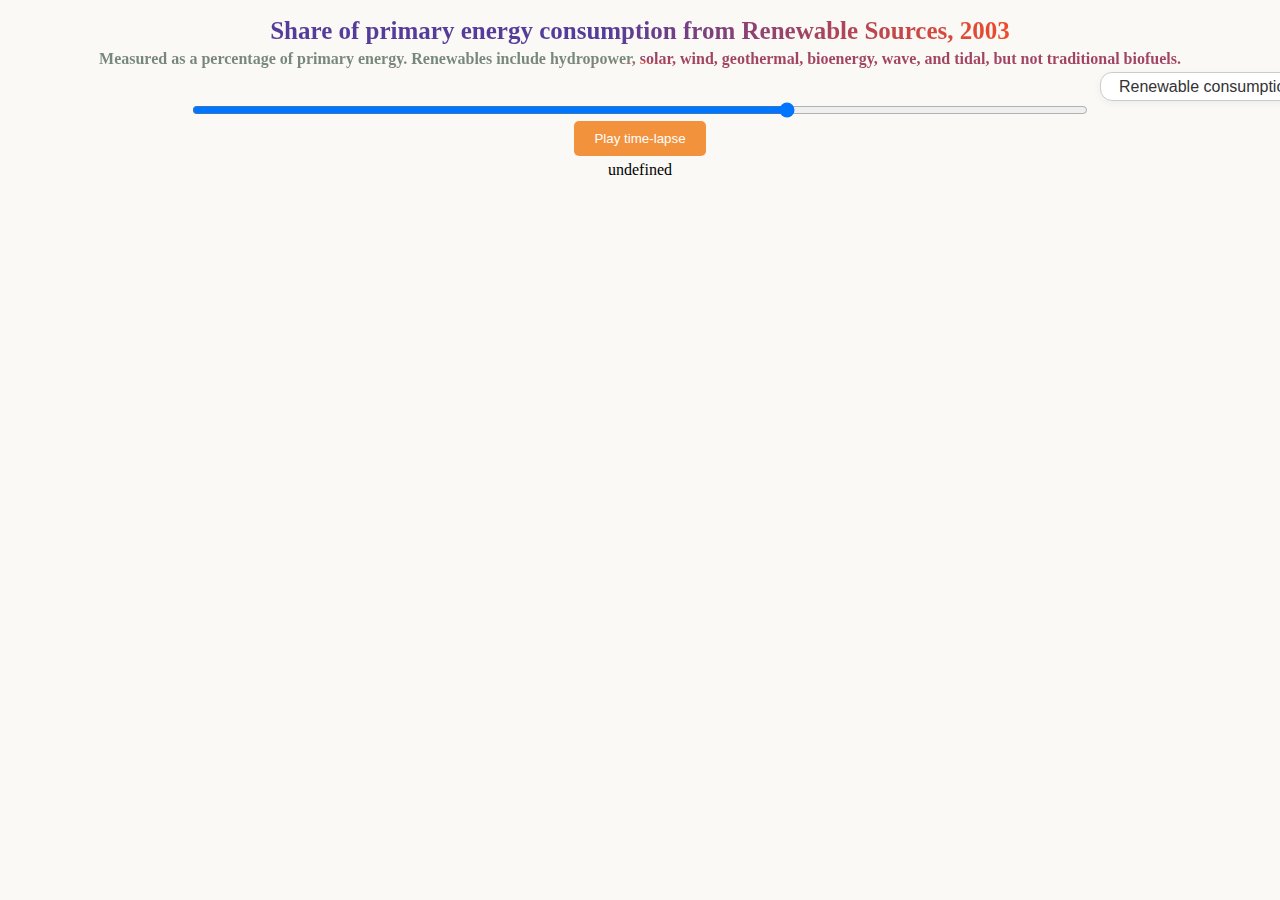
<file: Renewable_Energy.html>
<!DOCTYPE html>
<html lang="en">
<head>
    <meta charset="UTF-8">
    <meta name="viewport" content="width=device-width, initial-scale=1.0">
    <title>World Energy Consumption Timeline</title>
    <style>
        body { 
            margin: 0; 
            height: 100vh; 
            display: flex; 
            flex-direction: column;
            align-items: center; 
        }
        #slider {
            width: 70%;
            margin: 1px;
        }
        .tooltip {
            position: absolute;
            text-align: center;
            width: 120px;
            height: 50px;
            padding: 2px;
            font: 12px sans-serif;
            background: rgb(217, 222, 228);
            border: 0px;
            border-radius: 8px;
            pointer-events: none;
            opacity: 0;
        }
        svg {
            border: 1px solid #79777724;
        }
        .button {
            margin-top: 2px;
            margin-bottom: 5px;
            cursor: pointer;
            padding: 10px 20px;
            background-color: #f1760bc9;
            color: white;
            border: none;
            border-radius: 5px;
        }
        h1{
            font-size: 25px;
            margin-bottom: 5px;
            font-weight: 600;
            background-image: linear-gradient(to right, #553c9a 45%, #ee4b2b);
            color: transparent;
            background-clip: text;
            -webkit-background-clip: text;
        }
        h2{
            font-size: 16px;
            margin: 0px;
            margin-bottom: 4px;
            font-weight: 600;
            background-image:  conic-gradient(#553c9a, #ee4b2b, #00c2cb);
            color: transparent;
            background-clip: text;
            -webkit-background-clip: text;
        }

       
    </style>
    <link href="style.css" rel="stylesheet" />
</head>
<body>
    <h1 id="year-display">Share of primary energy consumption from Renewable Sources, 2003</h1>
    <h2>Measured as a percentage of primary energy. Renewables include hydropower,
        solar, wind, geothermal, bioenergy, wave, and tidal, but not traditional biofuels.</h2>
    <div>
        <select id="file-select">
            <option value="Renewable_Energy.html">Renewable consumption</option>
            <option value="Renew_linechart.html">LineChart of Renewable consumption of few countries</option>
            <option value="Map_visual_primary_Engy_Index.html">Annual consumption</option>
            <option value="Primary_Energy_Linechart.html">LineChart of Annual consumption of few countries</option> 
            <option value="Map_visual_percapita_Engy_Index_2.html">per capita consumption</option>
            <option value="Per_capita_energy_Linechart.html">LineChart of per capita consumption of few countries</option> 
            <option value="Fossil_fuel_stack_area.html">Fossil fuel Consumption</option>   
            <option value="./index.html">Home</option>        
        </select>
    </div>
    <input type="range" id="slider" min="1965" max="2022" value="2003">
    <button id="play-button" class="button">Play time-lapse</button>
    <script src="https://d3js.org/d3.v6.min.js"></script>
    <script src="https://d3js.org/topojson.v3.min.js"></script>
    <script>

    document.getElementById('file-select').addEventListener('change', function() {
            var selectedFile = this.value;
            window.location.href = selectedFile;
        });

        var width = 960, height = 500;
        var svg = d3.select('body').append('svg')
            .attr('width', width)
            .attr('height', height);
        var projection = d3.geoMercator()
            .scale(120)
            .translate([width / 2, height-155]);
        var path = d3.geoPath().projection(projection);
        var g = svg.append('g');
        var tooltip = d3.select("body").append("div").attr("class", "tooltip");

        Promise.all([
            d3.json('./world_map.json'),
            d3.csv('./renewable-share-energy.csv', function(d) {
                return {
                    Entity: d.Entity,
                    Year: +d.Year,
                    Consumption: +d['Renewables (% equivalent primary energy)']
                };
            })
        ]).then(function(data) {
            var geojsonData = data[0];
            var energyData = data[1];

            var colorScale = d3.scaleThreshold()
                .domain([10, 20, 30, 40, 50, 60, 70])
                .range(["#f7fcf5","#e5f5e0","#c7e9c0","#a1d99b","#74c476","#41ab5d","#238b45","#005a32"]);

            function updateMap(year) {
                var filteredData = energyData.filter(d => d.Year === year || (year===2022 && d.Year === 2021));
                var energyMap = {};
                filteredData.forEach(function(d) {
                    energyMap[d.Entity] = d.Consumption;
                });
                
                g.selectAll(".country")
                    .data(geojsonData.features)
                    .join("path")
                    .attr("class", "country")
                    .attr("d", path)
                    .attr("stroke","#b1aba5")
                    .style("fill", function(d) {
                        return energyMap[d.properties.name] === undefined || isNaN(energyMap[d.properties.name]) ? 'url(#noDataPattern)' : colorScale(energyMap[d.properties.name]);
                    })
                    .on("mouseover", function(event, d) {
                        d3.select(this)
                            .attr("stroke-width", 3) 
                            .attr("stroke", "#555555"); 
                        tooltip.transition()
                            .duration(200)
                            .style("opacity", .75);
                        tooltip.html(d.properties.name + "<br/>Year: "+ year +"<br/>" + (energyMap[d.properties.name] || 0) + " %")
                            .style("left", (event.pageX) + "px")
                            .style("top", (event.pageY - 28) + "px");
                    })
                    .on("mouseout", function(d) {
                        d3.select(this)
                            .attr("stroke-width", 1) 
                            .attr("stroke", "#b1aba5");
                        tooltip.transition()
                            .duration(500)
                            .style("opacity", 0);
                    });
            }

            var slider = d3.select("#slider")
                .on("input", function() {
                    var year = +this.value;
                    updateMap(year);
                    d3.select("#year-display").text("Share of primary energy consumption from renewable sources, " + year)
                     
                    if (isPlaying) {
                        stopLapse(); 
                    }
                });

            updateMap(+slider.property("value"))
            var isPlaying = false;
            var intervalId;
            var currentYear = +slider.property("value");

            // Function to start the time lapse
            function startLapse() {
                currentYear = +slider.property("value");
                isPlaying = true;
                intervalId = setInterval(function() {
                    if (currentYear < 2022) {
                        currentYear++;
                        slider.property("value", currentYear);
                        updateMap(currentYear);
                        d3.select("#year-display").text("Share of primary energy consumption from renewable sources, " + currentYear)
                    } else {
                        clearInterval(intervalId);
                        isPlaying = false;
                    }
                }, 190);
            }
            function stopLapse() {
                clearInterval(intervalId); // Clearing the interval
                isPlaying = false; // Updating the flag to indicate it's not playing
            }
            // Event listener for the play button
            document.getElementById('play-button').addEventListener('click', function() {
                if (!isPlaying) {
                    startLapse();
                }else {
                    stopLapse();
                }
            });
        });

        var legendSVG = `
    <svg width="580" height="50">
      <!-- Define intervals and colors -->
      <defs>
        <!-- No Data Pattern -->
        <pattern id="noDataPattern" patternUnits="userSpaceOnUse" width="10" height="10">
          <line x1="0" y1="0" x2="10" y2="10" style="stroke:#333;stroke-width:0.3" />
          <line x1="10" y1="0" x2="0" y2="10" style="stroke:#333;stroke-width:0.3" />
        </pattern>
      </defs>

      <!-- Legend Elements -->
      <!-- Lines for intervals -->
      <line x1="80" y1="40" x2="80" y2="20" stroke="#333" stroke-width="0.3" />
      <line x1="140" y1="40" x2="140" y2="20" stroke="#333" stroke-width="0.3" />
      <line x1="200" y1="40" x2="200" y2="20" stroke="#333" stroke-width="0.3" />
      <line x1="260" y1="40" x2="260" y2="20" stroke="#333" stroke-width="0.3" />
      <line x1="320" y1="40" x2="320" y2="20" stroke="#333" stroke-width="0.3" />
      <line x1="380" y1="40" x2="380" y2="20" stroke="#333" stroke-width="0.3" />
      <line x1="440" y1="40" x2="440" y2="20" stroke="#333" stroke-width="0.3" />
      <line x1="500" y1="40" x2="500" y2="20" stroke="#333" stroke-width="0.3" />


      <!-- Rectangles for colored bars -->
      <rect x="20" y="35" width="40" height="10" fill="url(#noDataPattern)" stroke="#333" stroke-width="0.3" />
      <rect x="80" y="35" width="60" height="10" fill="#f7fcf5" stroke="#333" stroke-width="0.3" />
      <rect x="140" y="35" width="60" height="10" fill="#e5f5e0" stroke="#333" stroke-width="0.3" />
      <rect x="200" y="35" width="60" height="10" fill="#c7e9c0" stroke="#333" stroke-width="0.3" />
      <rect x="260" y="35" width="60" height="10" fill="#a1d99b" stroke="#333" stroke-width="0.3" />
      <rect x="320" y="35" width="60" height="10" fill="#74c476" stroke="#333" stroke-width="0.3" />
      <rect x="380" y="35" width="60" height="10" fill="#41ab5d" stroke="#333" stroke-width="0.3" />
      <rect x="440" y="35" width="60" height="10" fill="#238b45" stroke="#333" stroke-width="0.3" />
      <rect x="500" y="35" width="60" height="10" fill="#005a32" stroke="#333" stroke-width="0.3" />


      <!-- Text for intervals -->
      <text x="20" y="19" font-size="12" fill="#111">No data</text>
      <text x="70" y="19" font-size="12" fill="#111">0%</text>
      <text x="120" y="19" font-size="12" fill="#111">10%</text>
      <text x="180" y="19" font-size="12" fill="#111">20%</text>
      <text x="240" y="19" font-size="12" fill="#111">30%</text>
      <text x="300" y="19" font-size="12" fill="#111">40%</text>
      <text x="357" y="19" font-size="12" fill="#111">50%</text>
      <text x="420" y="19" font-size="12" fill="#111">60%</text>
      <text x="480" y="19" font-size="12" fill="#111">70%</text>

    </svg>
  `;

    </script>

    <div id="legend-container"></div>
    <script> 
        var container = document.getElementById("legend-container");
      
       
        container.innerHTML = legendSVG;
    </script>
    
</body>
</html>
</file>
<file: style.css>
body{
    background: #FAF9F6;
 }
 
 #file-select {
    appearance: none; 
    -webkit-appearance: none;
    -moz-appearance: none;

    width: 100%;
    max-width: 400px;
    padding: 5px 18px;
    /* margin-bottom: 10px; */

    font-size: 16px;
    font-weight: 500;
    color: #333;
    background-color: #fff;

    border: 1px solid #ccc;
    border-radius: 12px;
    box-shadow: 0 2px 8px rgba(0,0,0,0.05);

    cursor: pointer;
    transition: all 0.3s ease;
    margin-left: 1100px;
  }

  
  #file-select:hover {
    border-color: #0077ff;
    box-shadow: 0 4px 12px rgba(0, 119, 255, 0.15);
  }

  #file-select:focus {
    outline: none;
    border-color: #0077ff;
    box-shadow: 0 0 0 4px rgba(0, 119, 255, 0.2);
  }

  #file-select {
    background-image: url("data:image/svg+xml;utf8,<svg fill='%23333' height='20' viewBox='0 0 24 24' width='20' xmlns='http://www.w3.org/2000/svg'><path d='M7 10l5 5 5-5z'/></svg>");
    background-repeat: no-repeat;
    background-position: right 14px center;
    background-size: 16px;
    padding-right: 40px;
  }
</file>
